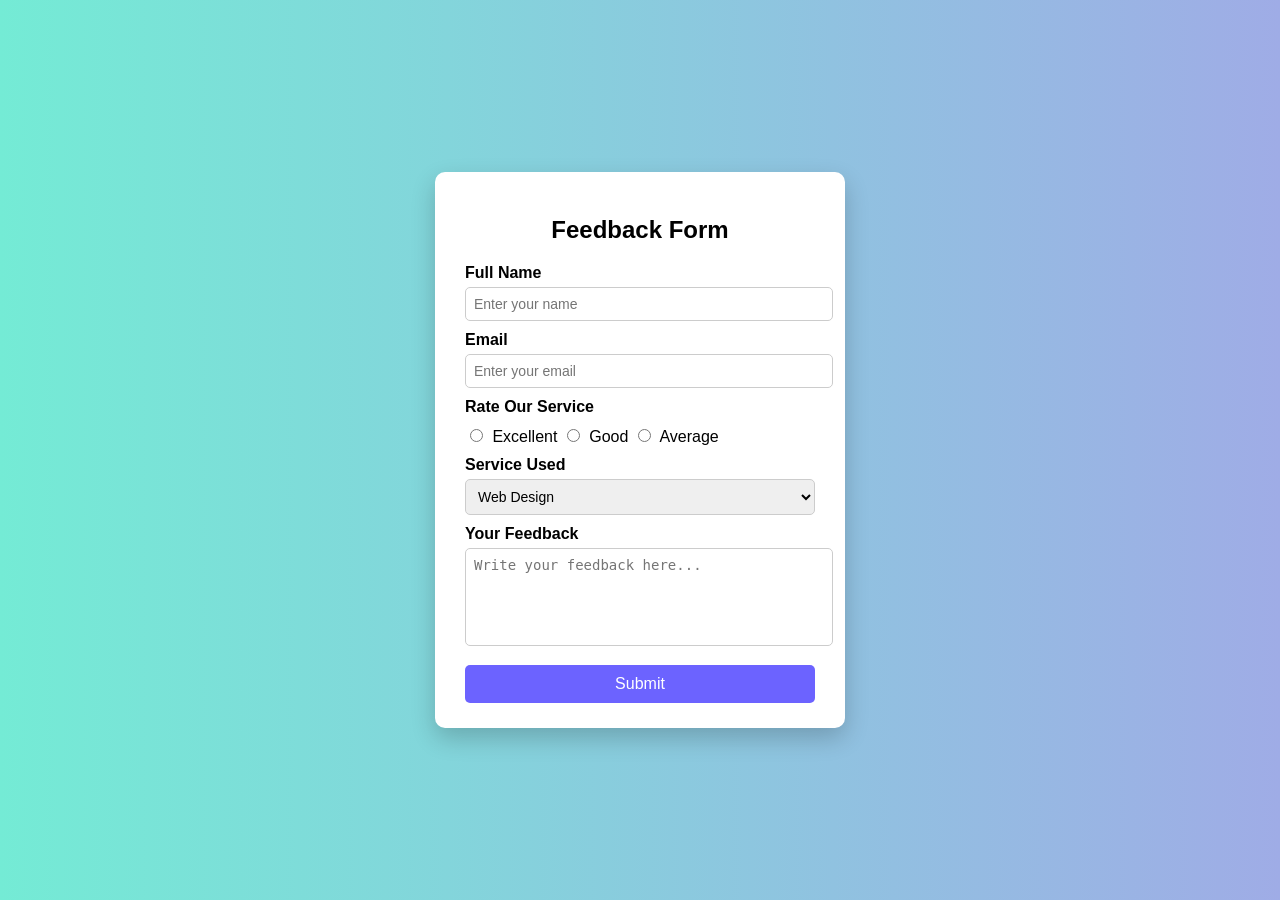
<file: index.html>
<!DOCTYPE html>
<html lang="en">
<head>
    <meta charset="UTF-8">
    <title>Online Feedback Form</title>
    <link rel="stylesheet" href="style.css">
</head>
<body>

<div class="container">
    <h2>Feedback Form</h2>
    <form>
        <label for="name">Full Name</label>
        <input type="text" id="name" placeholder="Enter your name" required>

        <label for="email">Email</label>
        <input type="email" id="email" placeholder="Enter your email" required>

        <label>Rate Our Service</label>
        <div class="radio-group">
            <input type="radio" name="rating" value="Excellent"> Excellent
            <input type="radio" name="rating" value="Good"> Good
            <input type="radio" name="rating" value="Average"> Average
        </div>

        <label for="service">Service Used</label>
        <select id="service">
            <option>Web Design</option>
            <option>App Development</option>
            <option>Digital Marketing</option>
        </select>

        <label for="message">Your Feedback</label>
        <textarea id="message" placeholder="Write your feedback here..."></textarea>

        <button type="submit">Submit</button>
    </form>
</div>

</body>
</html>
</file>
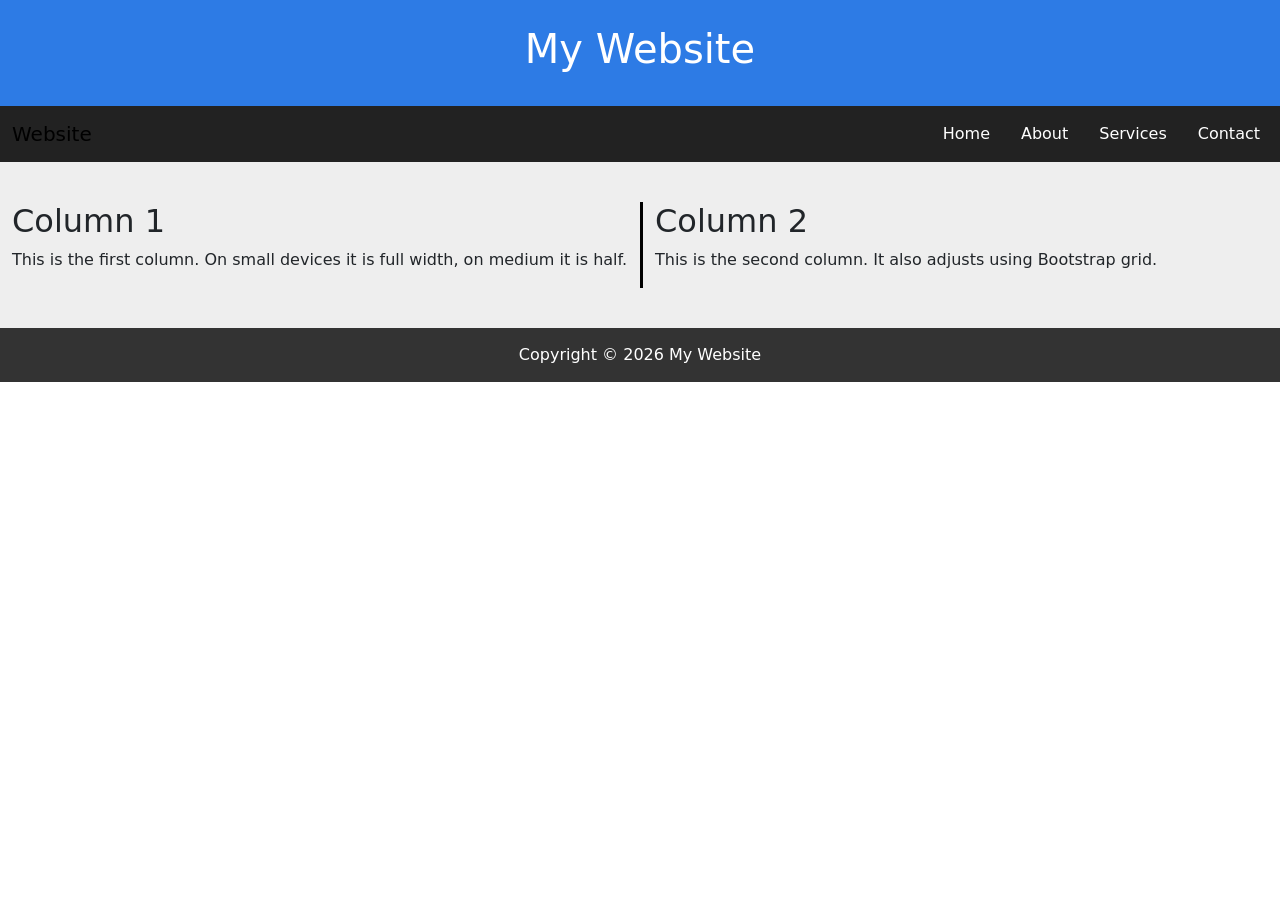
<file: EXP1/index.html>
<!DOCTYPE html>
<html lang="en">
<head>
    <meta charset="UTF-8">
    <meta name="viewport" content="width=device-width, initial-scale=1.0">
    <title>My Website</title>
    <link rel="stylesheet" href="style.css">
    <link href="https://cdn.jsdelivr.net/npm/bootstrap@5.3.0/dist/css/bootstrap.min.css" rel="stylesheet">
</head>
<body>

    <header class="header"><h1>My Website</h1></header>

    <nav class="navbar navbar-expand-lg">
        <div class="container-fluid">
            <span class="navbar-brand">Website</span>
            <div class="navbar-nav">
                <a class="nav-link" href="#">Home</a>
                <a class="nav-link" href="#">About</a>
                <a class="nav-link" href="#">Services</a>
                <a class="nav-link" href="#">Contact</a>
            </div>
        </div>
    </nav>

    <main class="container-fluid content-area">
        <div class="row">
            <div class="col-12 col-md-6">
                <h2>Column 1</h2>
                <p>This is the first column. On small devices it is full width, on medium it is half.</p>
            </div>
            <div class="col-12 col-md-6 border-start-custom">
                <h2>Column 2</h2>
                <p>This is the second column. It also adjusts using Bootstrap grid.</p>
            </div>
        </div>
    </main>

    <footer class="footer">Copyright © 2026 My Website</footer>

</body>
</html>
</file>
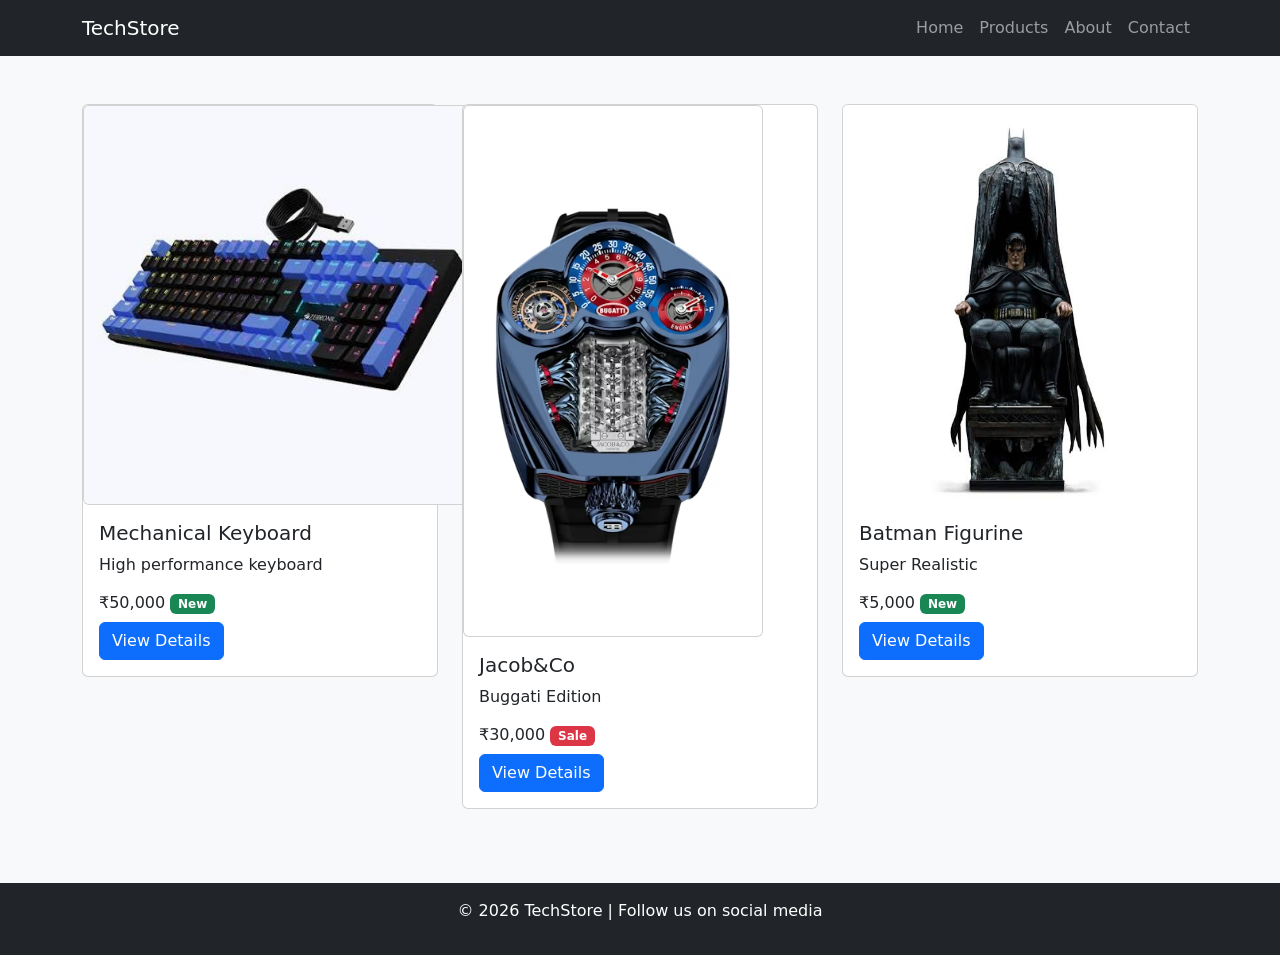
<file: EXP2/index.html>
<!DOCTYPE html> 
<html> 
<head> 
<title>TechStore</title> 
<!-- Bootstrap CSS --> 
<link href="https://cdn.jsdelivr.net/npm/bootstrap@5.3.2/dist/css/bootstrap.min.css" 
rel="stylesheet"> 
 
<!-- Internal CSS --> 
<style> 
body{ 
background:#f8f9fa; 
} 
 
.card:hover{ 
transform: scale(1.05); 
transition: 0.3s; 
} 
 
footer{ 
margin-top:50px; 
} 
</style> 
 
</head> 
<body> 
 
<!-- NAVBAR --> 
<nav class="navbar navbar-expand-lg navbar-dark bg-dark"> 
<div class="container"> 
<a class="navbar-brand" href="#">TechStore</a> 
<button class="navbar-toggler" data-bs-toggle="collapse" data-bs-target="#menu"> 
<span class="navbar-toggler-icon"></span> 
</button> 
<div class="collapse navbar-collapse" id="menu"> 
<ul class="navbar-nav ms-auto"> 
<li class="nav-item"><a class="nav-link" href="#">Home</a></li> 
<li class="nav-item"><a class="nav-link" href="#">Products</a></li> 
<li class="nav-item"><a class="nav-link" href="#">About</a></li> 
<li class="nav-item"><a class="nav-link" href="#">Contact</a></li> 
</ul> 
</div> 
</div> 
</nav> 
 
<!-- PRODUCTS --> 
<div class="container mt-5"> 
<div class="row"> 
 
<!-- Card 1 --> 
<div class="col-lg-4 col-md-6 col-12 mb-4"> 
<div class="card"> 
<img src="keyboard.jpg" width="400px" height="200px" class="card
img-top"> 
<div class="card-body"> 
<h5>Mechanical Keyboard</h5> 
<p>High performance keyboard</p> 
<h6>₹50,000 <span class="badge bg-success">New</span></h6> 
<button class="btn btn-primary" data-bs-toggle="modal" data-bs-target="#m1">View 
Details</button> 
</div> 
</div> 
</div> 
 
<!-- Card 2 --> 
<div class="col-lg-4 col-md-6 col-12 mb-4"> 
<div class="card"> 
<img 
src="watch" width="300px" height="200px" class="card
img-top"> 
<div class="card-body"> 
<h5>Jacob&Co </h5> 
<p>Buggati Edition</p> 
<h6>₹30,000 <span class="badge bg-danger">Sale</span></h6> 
<button class="btn btn-primary" data-bs-toggle="modal" data-bs-target="#m2">View 
Details</button> 
</div> 
</div> 
</div> 
 
<!-- Card 3 --> 
<div class="col-lg-4 col-md-6 col-12 mb-4"> 
<div class="card"> 
<img src="figurine.jpg" width="100px" height="400px" class="card-img-top"> 
<div class="card-body"> 
<h5>Batman Figurine</h5> 
<p>Super Realistic</p> 
<h6>₹5,000 <span class="badge bg-success">New</span></h6> 
<button class="btn btn-primary" data-bs-toggle="modal" data-bs-target="#m3">View 
Details</button> 
</div> 
</div> 
</div> 
 
</div> 
</div> 
 
<!-- MODALS --> 
 
<div class="modal fade" id="m1"> 
<div class="modal-dialog"> 
<div class="modal-content"> 
<div class="modal-header"> 
<h5>Laptop Details</h5> 
<button class="btn-close" data-bs-dismiss="modal"></button> 
</div> 
<div class="modal-body"> 
64GB RAM, SSD, Fast performance 
</div> 
<div class="modal-footer"> 
<button class="btn btn-secondary" data-bs-dismiss="modal">Close</button> 
</div> 
</div> 
</div> 
</div> 
 
<div class="modal fade" id="m2"> 
<div class="modal-dialog"> 
<div class="modal-content"> 
<div class="modal-header"> 
<h5>Mobile Details</h5> 
<button class="btn-close" data-bs-dismiss="modal"></button> 
</div> 
<div class="modal-body"> 
High camera quality smartphone 
</div> 
<div class="modal-footer"> 
<button class="btn btn-secondary" data-bs-dismiss="modal">Close</button> 
</div> 
</div> 
</div> 
</div> 
 
<div class="modal fade" id="m3"> 
<div class="modal-dialog"> 
<div class="modal-content"> 
<div class="modal-header"> 
<h5>Headphones Details</h5> 
<button class="btn-close" data-bs-dismiss="modal"></button> 
</div> 
<div class="modal-body"> 
Best sound quality with bass 
</div> 
<div class="modal-footer"> 
<button class="btn btn-secondary" data-bs-dismiss="modal">Close</button> 
</div> 
</div> 
</div> 
</div> 
 
<!-- FOOTER --> 
<footer class="bg-dark text-white text-center p-3"> 
<p>© 2026 TechStore | Follow us on social media</p> 
</footer> 
 
<!-- Bootstrap JS --> 
<script 
src="https://cdn.jsdelivr.net/npm/bootstrap@5.3.2/dist/js/bootstrap.bundle.min.js"></script> 
 
</body>
</file>
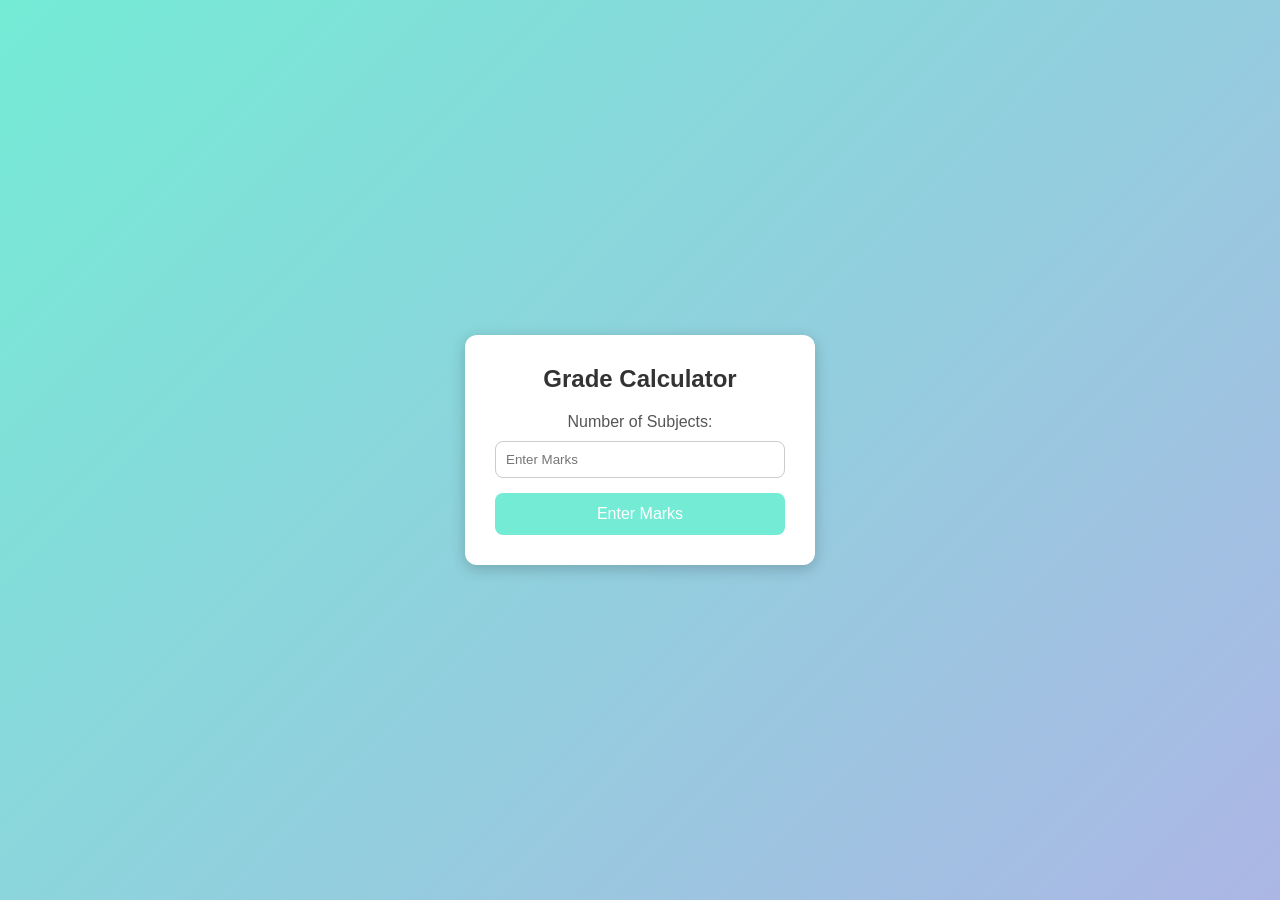
<file: EXP4/index.html>
<!DOCTYPE html>
<html lang="en">
<head>
    <meta charset="UTF-8">
    <meta name="viewport" content="width=device-width, initial-scale=1.0">
    <title>Document</title>
    <link rel="stylesheet" href="style.css"> 
</head>
<body>
    
        <div class="container">
            <h2>Grade Calculator</h2>
            <label for="subjectCount">
                Number of Subjects:
            </label><br>
            <input type="Number" id="subjectCount" placeholder="Enter Marks"><br>
            <button id="CalculateBtn">Enter Marks</button>
            <div id="result"></div>
        </div>





    <script src="script.js"></script>
</body>
</html>
</file>
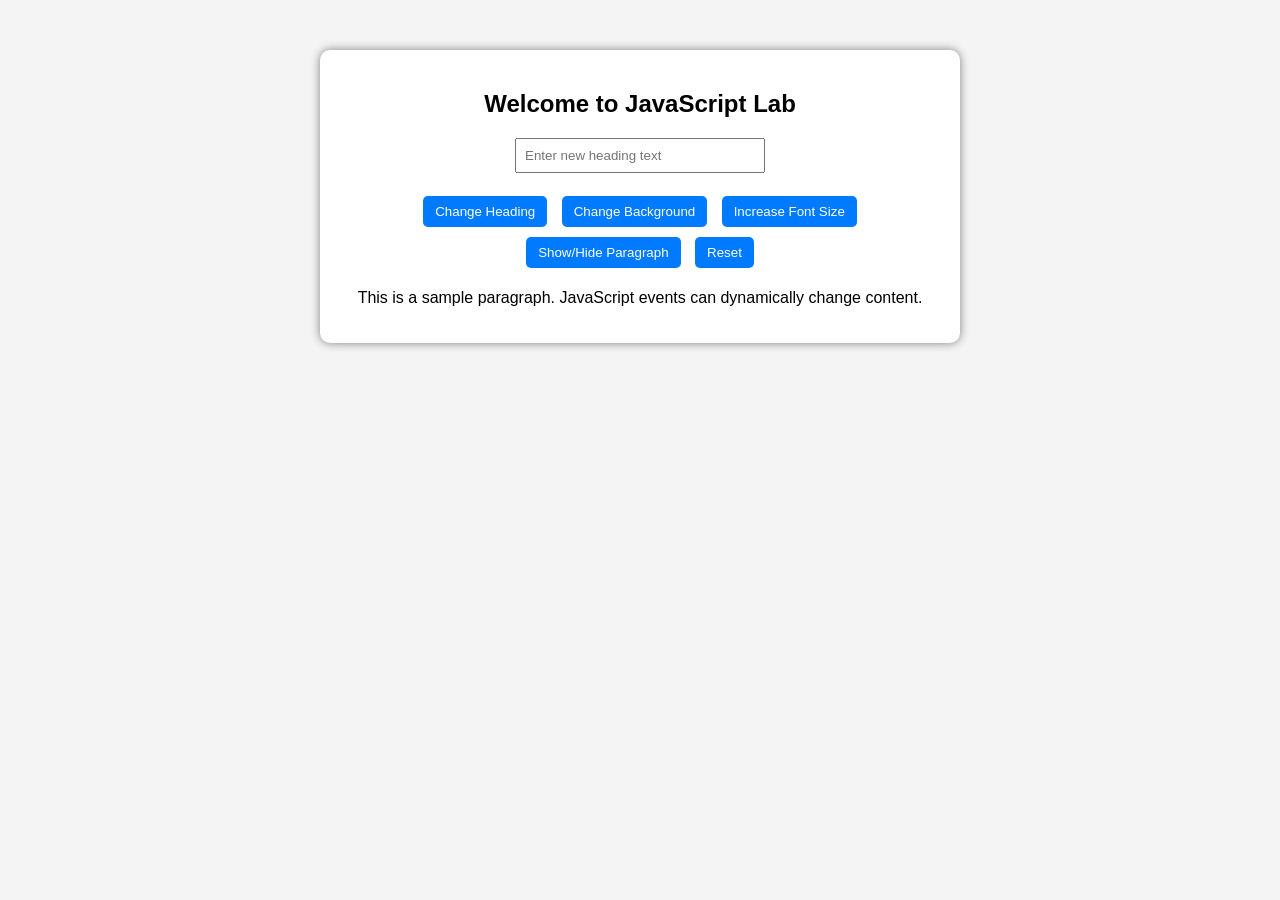
<file: Exp6/index.html>
<! DOCTYPE html>

<html>
 <head> 
    <title>Dynamic Content Changer</title> 
    <link rel="stylesheet" href="style.css"> 
</head> 
<body>
     <div class="container"> 
        <h2 id="mainHeading">Welcome to JavaScript Lab</h2>
         <input type="text" id="userInput" placeholder="Enter new heading text">
          <br><br> 
          <button id="changeTextBtn">Change Heading</button> 
          <button id="bgColorBtn">Change Background</button>
           <button id="fontSizeBtn">Increase Font Size</button>
            <button id="toggleBtn">Show/Hide Paragraph</button> 
            <button id="resetBtn">Reset</button> 
            <p id="paragraph"> This is a sample paragraph. JavaScript events can dynamically change content. </p>
         </div> 
         <script src="script.js"></script> 
        </body>

</html>
</file>
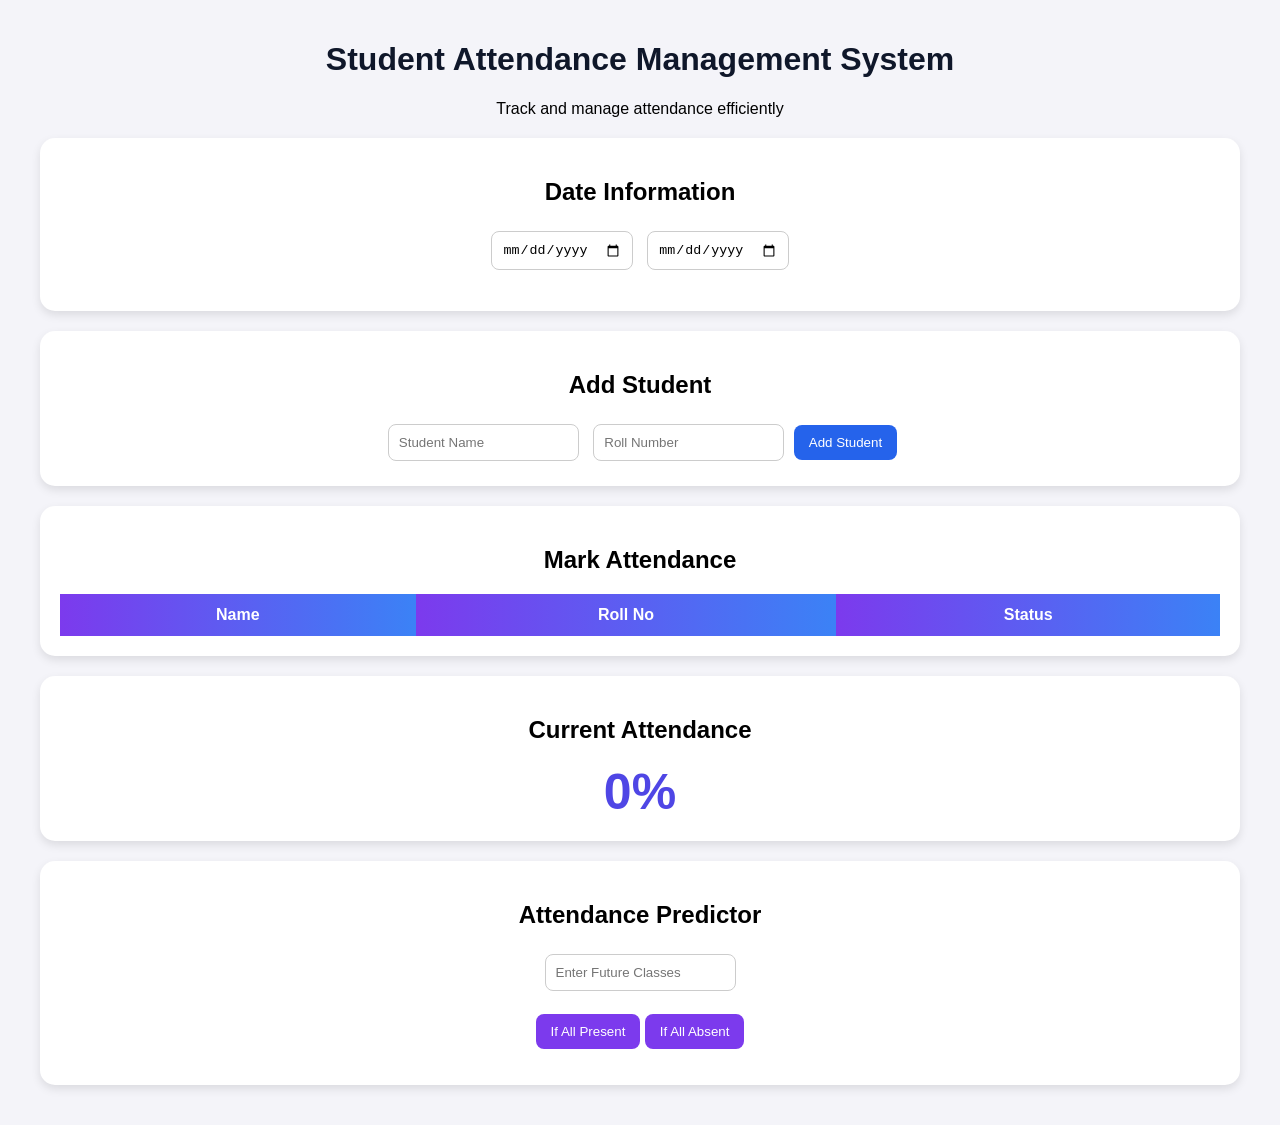
<file: Project/index.html>
<!DOCTYPE html>
<html lang="en">
<head>
<meta charset="UTF-8">
<meta name="viewport" content="width=device-width, initial-scale=1.0">

<title>Student Attendance Management System</title>
<script src="index.jsx"></script>
<style>

body{
    font-family: Arial, sans-serif;
    background:#f4f4f9;
    margin:0;
    padding:20px;
    text-align:center;
}

h1{
    color:#0f172a;
}

.container{
    max-width:1200px;
    margin:auto;
}

.card{
    background:white;
    padding:20px;
    border-radius:15px;
    margin:20px 0;
    box-shadow:0 4px 10px rgba(0,0,0,0.1);
}

input{
    padding:10px;
    margin:5px;
    border:1px solid #ccc;
    border-radius:8px;
}

button{
    padding:10px 15px;
    border:none;
    border-radius:8px;
    cursor:pointer;
    color:white;
}

.add-btn{
    background:#2563eb;
}

.present{
    background:#16a34a;
}

.absent{
    background:#dc2626;
}

.predict{
    background:#7c3aed;
}

table{
    width:100%;
    border-collapse:collapse;
    margin-top:15px;
}

th{
    background:linear-gradient(90deg,#7c3aed,#3b82f6);
    color:white;
    padding:12px;
}

td{
    padding:12px;
    border-bottom:1px solid #ddd;
}

#percentage{
    font-size:50px;
    font-weight:bold;
    color:#4f46e5;
}

</style>
</head>

<body>

<div class="container">

<h1>Student Attendance Management System</h1>
<p>Track and manage attendance efficiently</p>

<div class="card">
<h2>Date Information</h2>

<input type="date" id="startDate" onchange="showDateRange()">
<input type="date" id="endDate" onchange="showDateRange()">

<p id="dateRange"></p>
<p id="currentDate"></p>
</div>

<div class="card">

<h2>Add Student</h2>

<input type="text" id="studentName" placeholder="Student Name">

<input type="number" id="studentRoll" placeholder="Roll Number">

<button class="add-btn" onclick="addStudent()">
Add Student
</button>

</div>

<div class="card">

<h2>Mark Attendance</h2>

<table>

<thead>
<tr>
<th>Name</th>
<th>Roll No</th>
<th>Status</th>
</tr>
</thead>

<tbody id="studentTable">

</tbody>

</table>

</div>

<div class="card">

<h2>Current Attendance</h2>

<div id="percentage">0%</div>

</div>

<div class="card">

<h2>Attendance Predictor</h2>

<input type="number"
id="futureDays"
placeholder="Enter Future Classes">

<br><br>

<button class="predict"
onclick="predictPresent()">
If All Present
</button>

<button class="predict"
onclick="predictAbsent()">
If All Absent
</button>

<p id="predictionResult"></p>

</div>

</div>

<script>

let totalClasses = 0;
let presentClasses = 0;

let today = new Date();

document.getElementById("currentDate").innerHTML =
"Today : " +
today.toLocaleDateString('en-US',{
weekday:'long',
year:'numeric',
month:'long',
day:'numeric'
});

function showDateRange(){

let start =
document.getElementById("startDate").value;

let end =
document.getElementById("endDate").value;

if(start && end){

document.getElementById("dateRange").innerHTML =
"Attendance Period : " + start +
" To " + end;

}
}

function addStudent(){

let name =
document.getElementById("studentName").value;

let roll =
document.getElementById("studentRoll").value;

if(name==="" || roll===""){
alert("Fill all details");
return;
}

let row =
document.createElement("tr");

row.innerHTML = `
<td>${name}</td>
<td>${roll}</td>
<td>
<button class="present"
onclick="markAttendance('present')">
Present
</button>

<button class="absent"
onclick="markAttendance('absent')">
Absent
</button>
</td>
`;

document.getElementById("studentTable")
.appendChild(row);

document.getElementById("studentName").value="";
document.getElementById("studentRoll").value="";
}

function markAttendance(status){

totalClasses++;

if(status==="present"){
presentClasses++;
}

updateAttendance();
}

function updateAttendance(){

let percentage = 0;

if(totalClasses>0){

percentage =
(presentClasses/totalClasses)*100;

}

document.getElementById("percentage")
.innerHTML =
percentage.toFixed(2)+"%";

}

function predictPresent(){

let days =
parseInt(document.getElementById("futureDays").value);

if(isNaN(days) || days<=0){

alert("Enter valid number");
return;

}

let futurePresent =
presentClasses + days;

let futureTotal =
totalClasses + days;

let result =
(futurePresent/futureTotal)*100;

document.getElementById("predictionResult")
.innerHTML =
"If All Present : "
+ result.toFixed(2) + "%";

}

function predictAbsent(){

let days =
parseInt(document.getElementById("futureDays").value);

if(isNaN(days) || days<=0){

alert("Enter valid number");
return;

}

let futureTotal =
totalClasses + days;

let result =
(presentClasses/futureTotal)*100;

document.getElementById("predictionResult")
.innerHTML =
"If All Absent : "
+ result.toFixed(2) + "%";

}

</script>

</body>
</html>
</file>
<file: style.css>
body {
    font-family: Arial, sans-serif;
    background: linear-gradient(to right, #74ebd5, #9face6);
    display: flex;
    justify-content: center;
    align-items: center;
    height: 100vh;
    margin: 0;
}

.container {
    background: #ffffff;
    padding: 25px 30px;
    border-radius: 10px;
    box-shadow: 0 10px 25px rgba(0,0,0,0.2);
    width: 350px;
}

h2 {
    text-align: center;
    margin-bottom: 20px;
}

label {
    font-weight: bold;
    display: block;
    margin-top: 10px;
}

input, select, textarea {
    width: 100%;
    padding: 8px;
    margin-top: 5px;
    border-radius: 5px;
    border: 1px solid #ccc;
    font-size: 14px;
}

textarea {
    resize: none;
    height: 80px;
}

.radio-group {
    margin-top: 8px;
}

.radio-group input {
    width: auto;
    margin-right: 5px;
}

button {
    width: 100%;
    margin-top: 15px;
    padding: 10px;
    border: none;
    border-radius: 5px;
    background: #6c63ff;
    color: white;
    font-size: 16px;
    cursor: pointer;
}

button:hover {
    background: #5548c8;
}
</file>
<file: EXP1/style.css>
/* General */
body { font-family: Arial, sans-serif; }

/* Header */
.header { background: #2d7be5; color: white; text-align: center; padding: 25px; }

/* Navbar */
.navbar { background: #222; color: white; padding: 10px 20px; }
.navbar a { color: white; text-decoration: none; margin-left: 15px; }

/* Content */
.content-area { background: #eee; padding: 40px; }

/* Vertical line on desktop only */
@media (min-width: 768px) {
    .border-start-custom { border-left: 3px solid black; }
}

/* Footer */
.footer { background: #333; color: white; text-align: center; padding: 15px; }
</file>
<file: EXP4/style.css>
/* Reset default styles */
* {
    margin: 0;
    padding: 0;
    box-sizing: border-box;
    font-family: "Segoe UI", Arial, sans-serif;
}

/* Body styling */
body {
    background: linear-gradient(135deg, #74ebd5, #ACB6E5);
    height: 100vh;
    display: flex;
    justify-content: center;
    align-items: center;
}

/* Container styling */
.container {
    background: #fff;
    padding: 30px;
    border-radius: 12px;
    box-shadow: 0px 4px 15px rgba(0,0,0,0.2);
    text-align: center;
    width: 350px;
}

/* Heading */
.container h2 {
    margin-bottom: 20px;
    color: #333;
    font-weight: bold;
}

/* Label */
label {
    font-size: 16px;
    color: #555;
}

/* Input field */
input[type="number"] {
    margin-top: 10px;
    padding: 10px;
    width: 100%;
    border: 1px solid #ccc;
    border-radius: 8px;
    outline: none;
    transition: 0.3s;
}

input[type="number"]:focus {
    border-color: #74ebd5;
    box-shadow: 0 0 5px rgba(116, 235, 213, 0.7);
}

/* Button */
button {
    margin-top: 15px;
    padding: 12px;
    width: 100%;
    background: #74ebd5;
    border: none;
    border-radius: 8px;
    color: #fff;
    font-size: 16px;
    cursor: pointer;
    transition: 0.3s;
}

button:hover {
    background: #4bb3a7;
}

/* Result box */
#result {
    margin-top: 20px;
    padding: 15px;
    border-radius: 10px;
    background: #f9f9f9;
    box-shadow: inset 0px 2px 6px rgba(0,0,0,0.1);
    display: none; /* Initially hidden */
    text-align: left;
}

/* Result heading */
#result h3 {
    margin-bottom: 10px;
    color: #333;
    border-bottom: 2px solid #74ebd5;
    padding-bottom: 5px;
}

/* Result text */
#result p {
    margin: 8px 0;
    font-size: 15px;
    color: #444;
}

#result strong {
    color: #222;
}
</file>
<file: Exp6/style.css>
body { 
    font-family: Arial; 
    background-color: #f4f4f4; 
    text-align: center; 
} 
.container { 
    width: 600px; 
    margin: 50px auto; 
    padding: 20px; 
    background: white; 
    border-radius: 10px; 
    box-shadow: 0 0 10px gray; 
} 
button { 
    padding: 8px 12px; 
    margin: 5px; 
    background-color: #007bff; 
    color: white; 
    border: none; 
    border-radius: 5px; 
    cursor: pointer; 
} 
button:hover { 
    background-color: #0056b3; 
} 
input { 
    padding: 8px; 
    width: 250px; 
}
</file>
